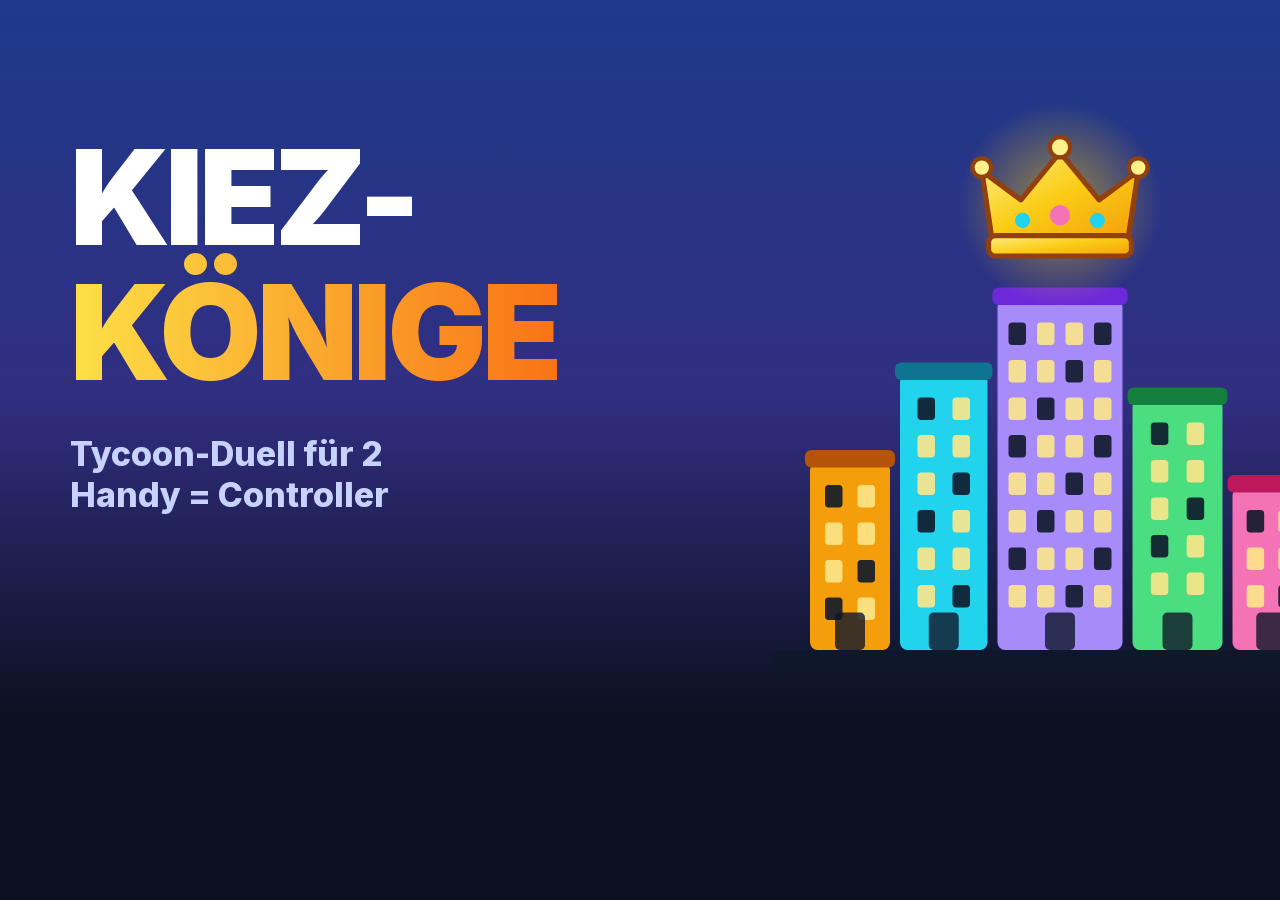
<file: tools/icons/banner.html>
<!DOCTYPE html>
<html><head><meta charset="utf-8">
<link rel="stylesheet" href="../../game/inter.css">
<style>
html, body { margin: 0; width: 1280px; height: 720px; overflow: hidden; background: #0b1120; font-family: Inter, sans-serif; }
svg { position: absolute; inset: 0; width: 1280px; height: 720px; }
.t { position: absolute; left: 70px; top: 130px; color: #fff; }
.logo { font-size: 132px; font-weight: 900; letter-spacing: -5px; line-height: 1.02; }
.k2 { background: linear-gradient(90deg, #fde047, #f97316); -webkit-background-clip: text; background-clip: text; color: transparent; }
.sub { margin-top: 34px; font-size: 34px; font-weight: 800; color: #c7d2fe; }
</style>
</head><body>
<script src="art.js"></script>
<script>
document.body.insertAdjacentHTML('beforeend', '<svg viewBox="0 0 1280 720" xmlns="http://www.w3.org/2000/svg">' + DEFS +
  '<rect width="1280" height="720" fill="url(#bg)"/>' + skyline(1060, 650, 1.25) + crown(1060, 205, 0.85) + '</svg>' +
  '<div class="t"><div class="logo">KIEZ-<br><span class="k2">KÖNIGE</span></div><div class="sub">Tycoon-Duell für 2<br>Handy = Controller</div></div>');
</script>
</body></html>
</file>
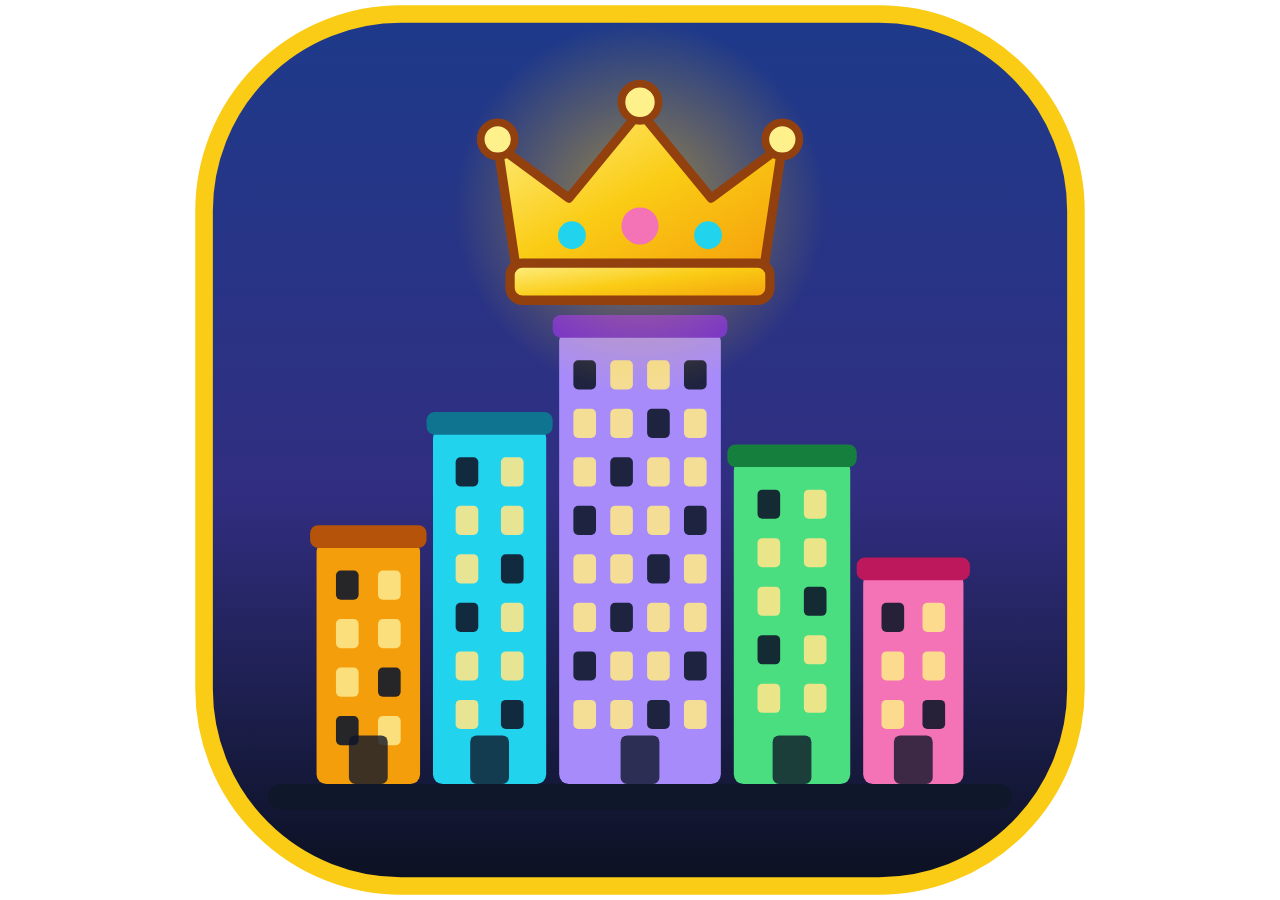
<file: tools/icons/icon.html>
<!DOCTYPE html>
<html><head><meta charset="utf-8">
<style>html, body { margin: 0; width: 100vw; height: 100vh; overflow: hidden; background: transparent; } svg { display: block; width: 100vw; height: 100vh; }</style>
</head><body>
<script src="art.js"></script>
<script>
document.body.insertAdjacentHTML('beforeend', '<svg viewBox="0 0 512 512" xmlns="http://www.w3.org/2000/svg">' + DEFS +
  '<rect x="8" y="8" width="496" height="496" rx="112" fill="url(#bg)" stroke="#facc15" stroke-width="10"/>' +
  skyline(256, 446, 0.92) + crown(256, 118, 0.88) + '</svg>');
</script>
</body></html>
</file>
<file: game/inter.css>
@font-face {
  font-family: 'Inter';
  font-style: normal;
  font-weight: 400;
  font-display: swap;
  src: url(fonts/inter-0.woff2) format('woff2');
  unicode-range: U+0100-02BA, U+02BD-02C5, U+02C7-02CC, U+02CE-02D7, U+02DD-02FF, U+0304, U+0308, U+0329, U+1D00-1DBF, U+1E00-1E9F, U+1EF2-1EFF, U+2020, U+20A0-20AB, U+20AD-20C4, U+2113, U+2C60-2C7F, U+A720-A7FF;
}
@font-face {
  font-family: 'Inter';
  font-style: normal;
  font-weight: 400;
  font-display: swap;
  src: url(fonts/inter-1.woff2) format('woff2');
  unicode-range: U+0000-00FF, U+0131, U+0152-0153, U+02BB-02BC, U+02C6, U+02DA, U+02DC, U+0304, U+0308, U+0329, U+2000-206F, U+20AC, U+2122, U+2191, U+2193, U+2212, U+2215, U+FEFF, U+FFFD;
}
@font-face {
  font-family: 'Inter';
  font-style: normal;
  font-weight: 500;
  font-display: swap;
  src: url(fonts/inter-0.woff2) format('woff2');
  unicode-range: U+0100-02BA, U+02BD-02C5, U+02C7-02CC, U+02CE-02D7, U+02DD-02FF, U+0304, U+0308, U+0329, U+1D00-1DBF, U+1E00-1E9F, U+1EF2-1EFF, U+2020, U+20A0-20AB, U+20AD-20C4, U+2113, U+2C60-2C7F, U+A720-A7FF;
}
@font-face {
  font-family: 'Inter';
  font-style: normal;
  font-weight: 500;
  font-display: swap;
  src: url(fonts/inter-1.woff2) format('woff2');
  unicode-range: U+0000-00FF, U+0131, U+0152-0153, U+02BB-02BC, U+02C6, U+02DA, U+02DC, U+0304, U+0308, U+0329, U+2000-206F, U+20AC, U+2122, U+2191, U+2193, U+2212, U+2215, U+FEFF, U+FFFD;
}
@font-face {
  font-family: 'Inter';
  font-style: normal;
  font-weight: 600;
  font-display: swap;
  src: url(fonts/inter-0.woff2) format('woff2');
  unicode-range: U+0100-02BA, U+02BD-02C5, U+02C7-02CC, U+02CE-02D7, U+02DD-02FF, U+0304, U+0308, U+0329, U+1D00-1DBF, U+1E00-1E9F, U+1EF2-1EFF, U+2020, U+20A0-20AB, U+20AD-20C4, U+2113, U+2C60-2C7F, U+A720-A7FF;
}
@font-face {
  font-family: 'Inter';
  font-style: normal;
  font-weight: 600;
  font-display: swap;
  src: url(fonts/inter-1.woff2) format('woff2');
  unicode-range: U+0000-00FF, U+0131, U+0152-0153, U+02BB-02BC, U+02C6, U+02DA, U+02DC, U+0304, U+0308, U+0329, U+2000-206F, U+20AC, U+2122, U+2191, U+2193, U+2212, U+2215, U+FEFF, U+FFFD;
}
@font-face {
  font-family: 'Inter';
  font-style: normal;
  font-weight: 700;
  font-display: swap;
  src: url(fonts/inter-0.woff2) format('woff2');
  unicode-range: U+0100-02BA, U+02BD-02C5, U+02C7-02CC, U+02CE-02D7, U+02DD-02FF, U+0304, U+0308, U+0329, U+1D00-1DBF, U+1E00-1E9F, U+1EF2-1EFF, U+2020, U+20A0-20AB, U+20AD-20C4, U+2113, U+2C60-2C7F, U+A720-A7FF;
}
@font-face {
  font-family: 'Inter';
  font-style: normal;
  font-weight: 700;
  font-display: swap;
  src: url(fonts/inter-1.woff2) format('woff2');
  unicode-range: U+0000-00FF, U+0131, U+0152-0153, U+02BB-02BC, U+02C6, U+02DA, U+02DC, U+0304, U+0308, U+0329, U+2000-206F, U+20AC, U+2122, U+2191, U+2193, U+2212, U+2215, U+FEFF, U+FFFD;
}
@font-face {
  font-family: 'Inter';
  font-style: normal;
  font-weight: 800;
  font-display: swap;
  src: url(fonts/inter-0.woff2) format('woff2');
  unicode-range: U+0100-02BA, U+02BD-02C5, U+02C7-02CC, U+02CE-02D7, U+02DD-02FF, U+0304, U+0308, U+0329, U+1D00-1DBF, U+1E00-1E9F, U+1EF2-1EFF, U+2020, U+20A0-20AB, U+20AD-20C4, U+2113, U+2C60-2C7F, U+A720-A7FF;
}
@font-face {
  font-family: 'Inter';
  font-style: normal;
  font-weight: 800;
  font-display: swap;
  src: url(fonts/inter-1.woff2) format('woff2');
  unicode-range: U+0000-00FF, U+0131, U+0152-0153, U+02BB-02BC, U+02C6, U+02DA, U+02DC, U+0304, U+0308, U+0329, U+2000-206F, U+20AC, U+2122, U+2191, U+2193, U+2212, U+2215, U+FEFF, U+FFFD;
}
@font-face {
  font-family: 'Inter';
  font-style: normal;
  font-weight: 900;
  font-display: swap;
  src: url(fonts/inter-0.woff2) format('woff2');
  unicode-range: U+0100-02BA, U+02BD-02C5, U+02C7-02CC, U+02CE-02D7, U+02DD-02FF, U+0304, U+0308, U+0329, U+1D00-1DBF, U+1E00-1E9F, U+1EF2-1EFF, U+2020, U+20A0-20AB, U+20AD-20C4, U+2113, U+2C60-2C7F, U+A720-A7FF;
}
@font-face {
  font-family: 'Inter';
  font-style: normal;
  font-weight: 900;
  font-display: swap;
  src: url(fonts/inter-1.woff2) format('woff2');
  unicode-range: U+0000-00FF, U+0131, U+0152-0153, U+02BB-02BC, U+02C6, U+02DA, U+02DC, U+0304, U+0308, U+0329, U+2000-206F, U+20AC, U+2122, U+2191, U+2193, U+2212, U+2215, U+FEFF, U+FFFD;
}
</file>
